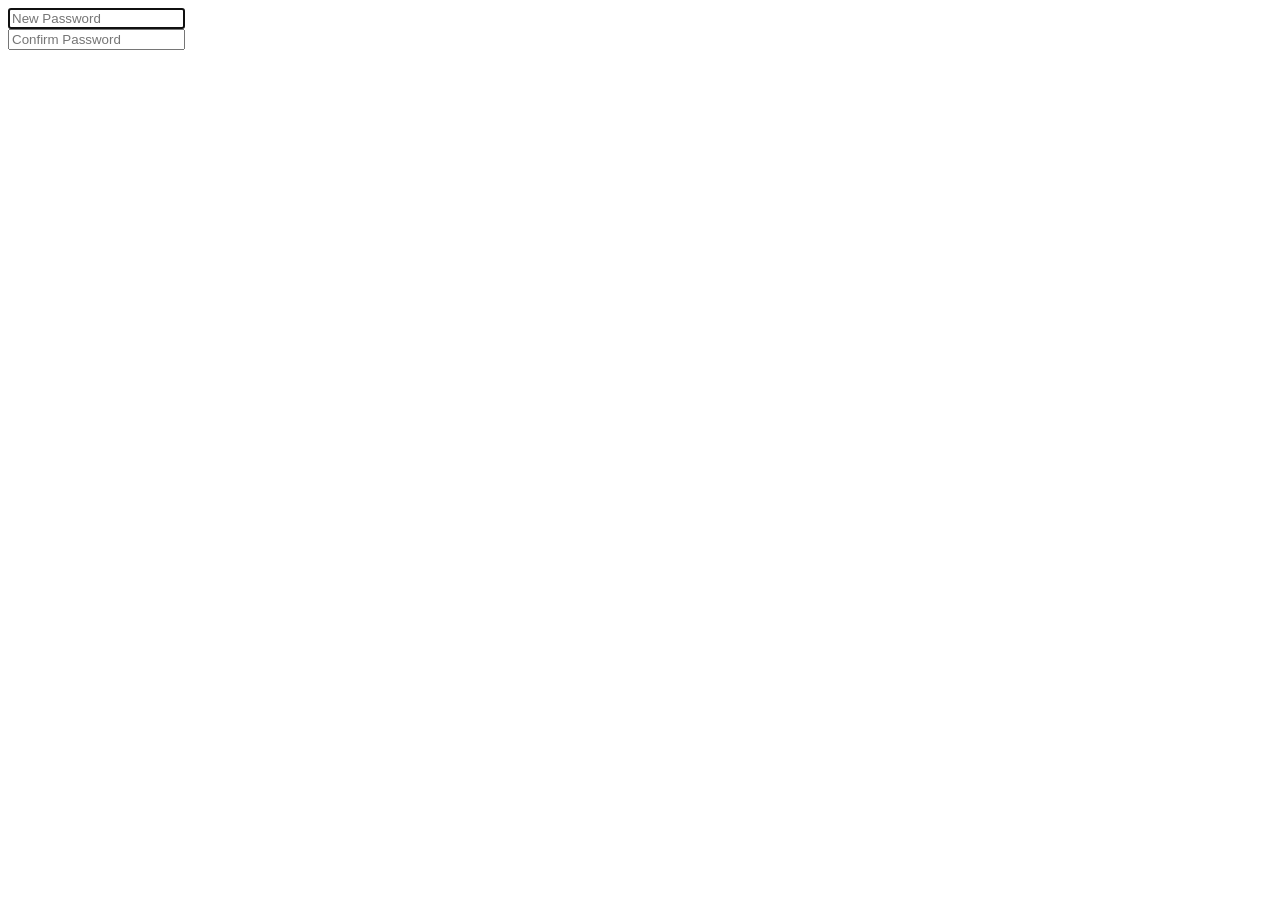
<file: check_eye.html>
<html lang="en">
<head>
    <meta charset="UTF-8">
    <meta http-equiv="X-UA-Compatible" content="IE=edge">
    <meta name="viewport" content="width=device-width, initial-scale=1.0">
    <title>Document</title>
</head>
<body>
    <input type="password" id="new-password" name="new-password"  autofocus placeholder="New Password"><br>
      
    <input type="password" id="confirm-password" autofocus placeholder="Confirm Password" name="confirm-password"><br>
    
</body>
</html>
</file>
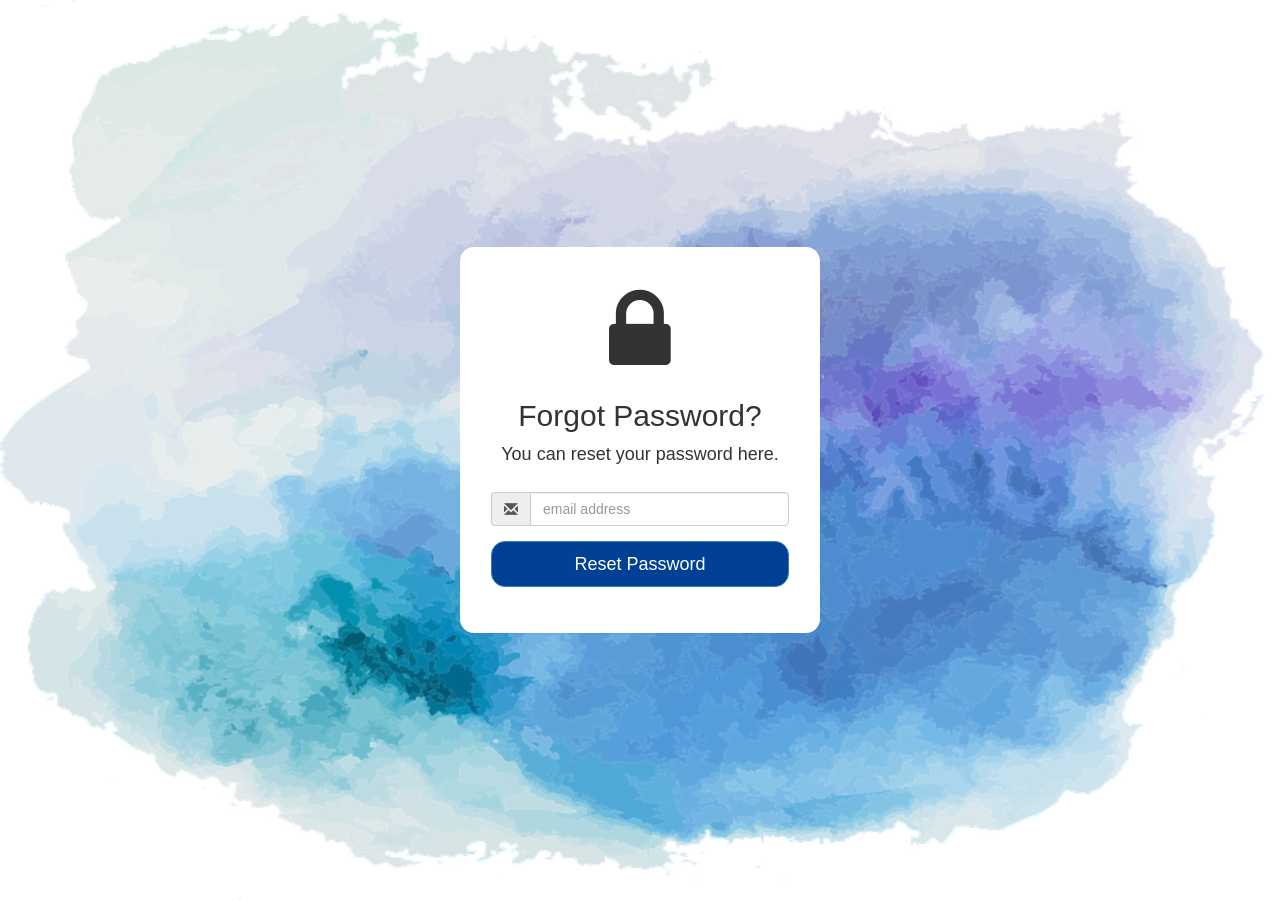
<file: forget_pass.html>
<!DOCTYPE html>
<head>
    <meta name="viewport" content="width=device-width, initial-scale=1.0">
    <meta charset="utf-8">
    <title>Forgot Password</title>
    
    <link href="//maxcdn.bootstrapcdn.com/bootstrap/3.3.0/css/bootstrap.min.css" rel="stylesheet" id="bootstrap-css">
    <link rel="stylesheet" href="https://maxcdn.bootstrapcdn.com/font-awesome/4.5.0/css/font-awesome.min.css">

    <link rel="stylesheet" href="style_forget_pass.css">


</head>

<body>

 
 <div class="form-gap"></div>
<div class="container">
    <div class="container1">
	<div class="row">
		<div class="col-md-4 col-md-offset-4">
            <div class="panel panel-default">
              <div class="panel-body">
                <div class="text-center">
                  <h3><i class="fa fa-lock fa-4x"></i></h3>
                  <h2 class="text-center">Forgot Password?</h2>
                  <p>You can reset your password here.</p>
                  <div class="panel-body">
    
                    <form id="register-form" role="form" autocomplete="off" class="form" method="post" >
    
                      <div class="form-group">
                        <div class="input-group">
                          <span class="input-group-addon"><i class="glyphicon glyphicon-envelope color-blue"></i></span>
                          <input id="email" name="email" placeholder="email address" class="form-control"  type="email">
                        </div>
                      </div>
                      <div class="form-group">
                        <input name="recover-submit" class="btn btn-lg btn-primary btn-block" value="Reset Password" type="submit">
                      </div>
                      
                      <input type="hidden" class="hide" name="token" id="token" value=""> 
                    </form>
    
                  </div>
                </div>
              </div>
            </div>
            </div>
          </div>
	</div>
</div>
</body>
</file>
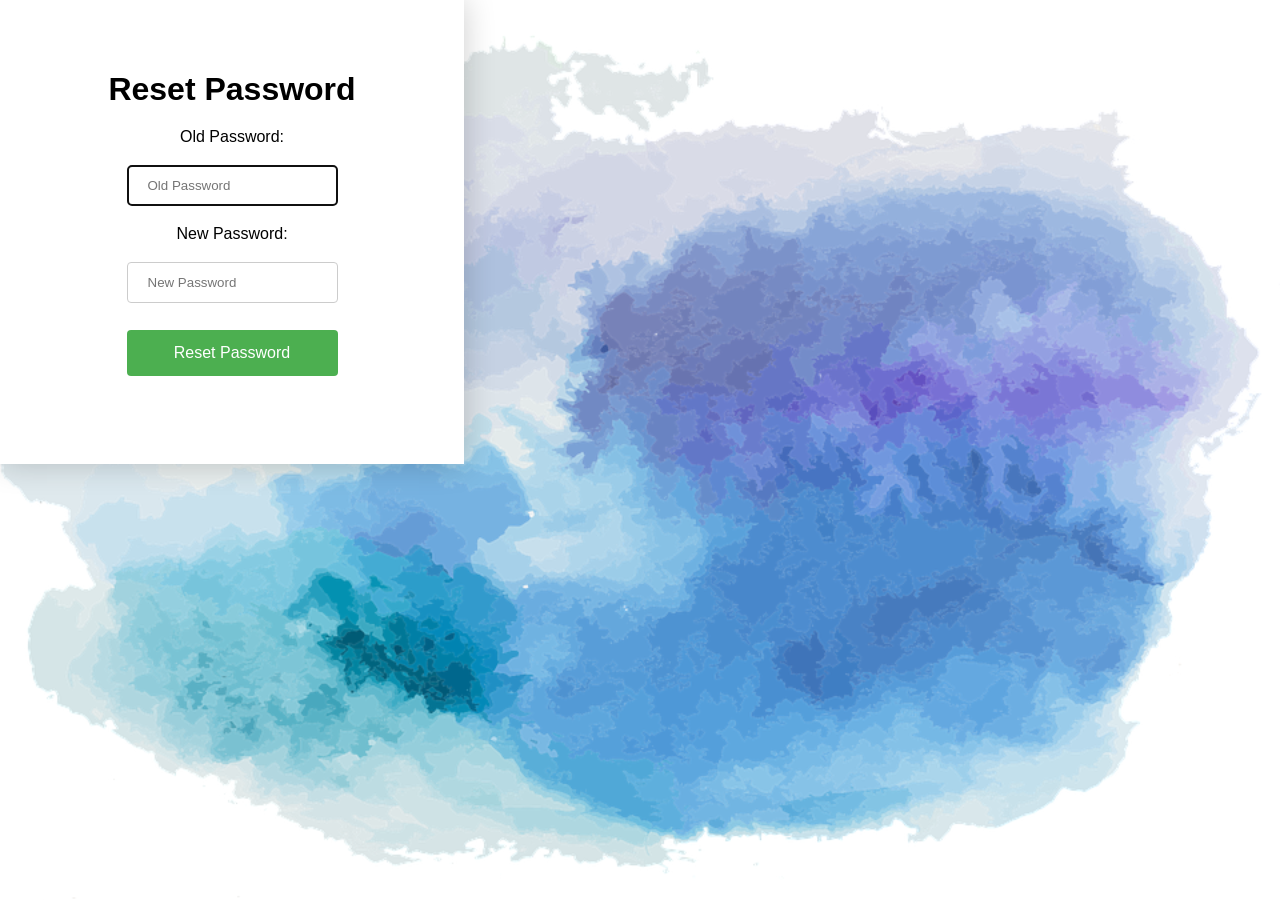
<file: resetpage.html>
<!DOCTYPE html>
<html>
<head>
  <meta charset="utf-8">
  <title>Reset Password</title>
  <style>
    /* Add some styling for the page */
    body {
      font-family: sans-serif;
      margin: 0;
      padding: 0;
      background:url(dd1.jpg);
    
      align-items: center;
      justify-content: center;
      background-size: cover;
     
    }
    .container {
      max-width: 400px;
      height:400px;
    
      text-align: center;
      border-width: 1px;
      
      

padding:2rem;

display:flex;
flex-direction:column;
align-items: center;
justify-content: center;

box-shadow: 0 0 30px rgba(0, 0, 0, 0.2);
border-radius: 14 px;
background: white ;
    }
    .old{
        display: flex;
        flex-direction: column;
     
        width:700 px;
    }
    .new{
        display: flex;
        flex-direction: column;
    
        width:700 px;
    }
    h1 {
      margin: 0 0 20px 0;
      font-size: 32px;
    }
    form {
      display: flex;
      flex-direction: column;
      align-items: flex-start;
    }
    input {
      width: 100%;
      padding: 12px 20px;
      margin:1px 0;
      box-sizing: border-box;
      border: 1px solid #ccc;
      border-radius: 4px;
    }
    button {
      background-color: #4caf50;
      color: white;
      padding: 14px 20px;
      margin: 8px 0;
      border: none;
      border-radius: 4px;
      cursor: pointer;
      font-size: 16px;
    }
    button:hover {
      background-color: #45a049;
    }
    .error {
      color: red;
      margin-top: 10px;
    }
    .password{
        display:flex;
        flex-direction: column;
    }
  </style>
</head>
<body>
  <div class="container">
    <h1>Reset Password</h1>
    <form id="reset-form"><div class="password">
     <div class="old"> <label for="old-password">Old Password:</label><br>
      <input type="password" id="old-password" name="old-password"
      autofocus placeholder="Old Password"><br></div>
      <div class="new"><label for="new-password">New Password:</label><br>
      <input type="password" id="new-password" name="new-password" autofocus placeholder="New Password"><br></div>
      <button type="submit">Reset Password</button>
    </div>
      <div class="error" id="error-message"></div>
    </form>
  </div>
  <script>
    // Add a submit event listener to the form
    const form = document.getElementById('reset-form');
    form.addEventListener('submit', (event) => {
      event.preventDefault();
      // Get the old password and new password values
      const oldPassword = document.getElementById('old-password').value;
      const newPassword = document.getElementById('new-password').value;
      
      // Validate the passwords (assuming there is a validatePassword function)
      const isValid = validatePassword(oldPassword, newPassword);
      
      // If the passwords are valid, send a request to the server to reset the password
      if (isValid) {
        sendResetPasswordRequest(oldPassword, newPassword);
      } else {
        // Show an error message if the passwords are invalid
        const errorMessage = document.getElementById('error')}})
        </script>
        </body>
</file>
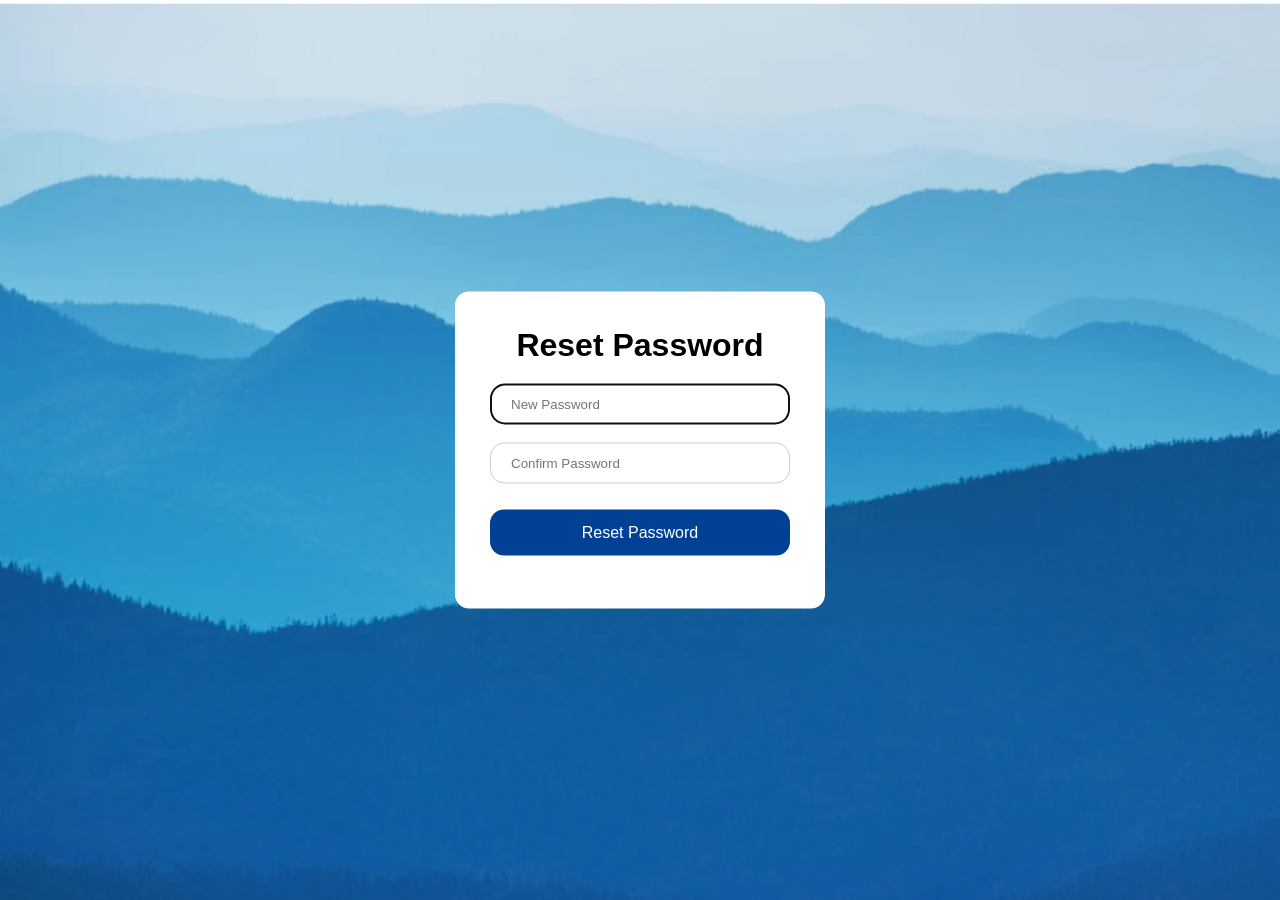
<file: resetpage2.html>
<!DOCTYPE html>
<html>
<head>
  <meta charset="utf-8">
  <title>Reset Password</title>
  <link rel="stylesheet" href="style_resetpage2.css">
 
</head>
<body>
  <div class="container">
    <h1>Reset Password</h1>
    <form id="reset-form">
      
      <input type="password" id="new-password" name="new-password"  autofocus placeholder="New Password"><br>
      
      <input type="password" id="confirm-password" autofocus placeholder="Confirm Password" name="confirm-password"><br>
      <div class="resetpassword">
      <button type="submit" >Reset Password</button></div>
      <div class="error" id="error-message"></div>
    </form>
  </div>
  <script src="script_resetpage2.js"></script>
  </body>
</file>
<file: style_forget_pass.css>
body{
    margin: 0;
    height: 100vh;
    display: flex;
    align-items: center;
    justify-content: center;
    font-size: 18px;
    background: url(./dd1.jpg);
    background-size: cover;
}

.form-gap {
    padding-top: 70px;
}
.btn-primary {
    color: #fff;
    background-color: #004195!important;
    border-color: #357ebd;
}

.btn-block {
    display: block;
    border-radius: unset; 
    border-radius: 14px !important;
    width: 100%;
}
.container{
    border-radius: 50 px !important;
}
.panel {
    margin-bottom: 20px;
    background-color: #fff;
    border: 1px solid transparent;
    border-radius: 14px;
    -webkit-box-shadow: 0 1px 1px rgb(0 0 0 / 5%);
    box-shadow: 0 1px 1px rgb(0 0 0 / 5%);
}
</file>
<file: style_resetpage2.css>
body {
    font-family: sans-serif;
    margin: 0;
    padding: 0;
    background: url(dd3.jpeg);
    background-attachment: fixed;
    background-size:cover;
    
  }
  .container {
    display: flex;
    flex-direction: column;
    border-radius: 14px;
    align-items: center;
    max-width: 300px;
    margin: 0 auto;
    padding: 35px;
    box-shadow: #ccc;
    text-align: center;
    background-color: #ffffff;
    margin-left: auto;
    min-height: 10rem;

  margin: 0;
  
  position: absolute;
  top: 50%;
  left: 50%;
  margin-right: -50%;
  transform: translate(-50%, -50%)
  
  }
  h1 {
    margin: 0 0 20px 0;
    font-size: 32px;
    color: rgb(0, 0, 0);
  }
  form {
    display: flex;
    flex-direction: column;
    align-items: flex-start;
    
  }
  input {
    width: 100%;
    padding: 12px 20px;
    margin: 0px 0;
    box-sizing: border-box;
    border: 1px solid #ccc;
    border-radius: 14px;
  }
  button {
      width:300px;
    background-color: #004195;
    color: white;
    padding: 14px 20px;
    margin: 8px 0;
    border: none;
    border-radius: 14px;
    cursor: pointer;
    font-size: 16px;
    
   
  }

  
  button:hover {
    background-color: #31407d;
  }
  .error {
    color: red;
    margin-top: 10px;
  }


  @media (max-width: 600px) {
    .container {
      padding: 30px;
      
    }
    h1 {
      font-size: 24px;
    }
  }
</file>
